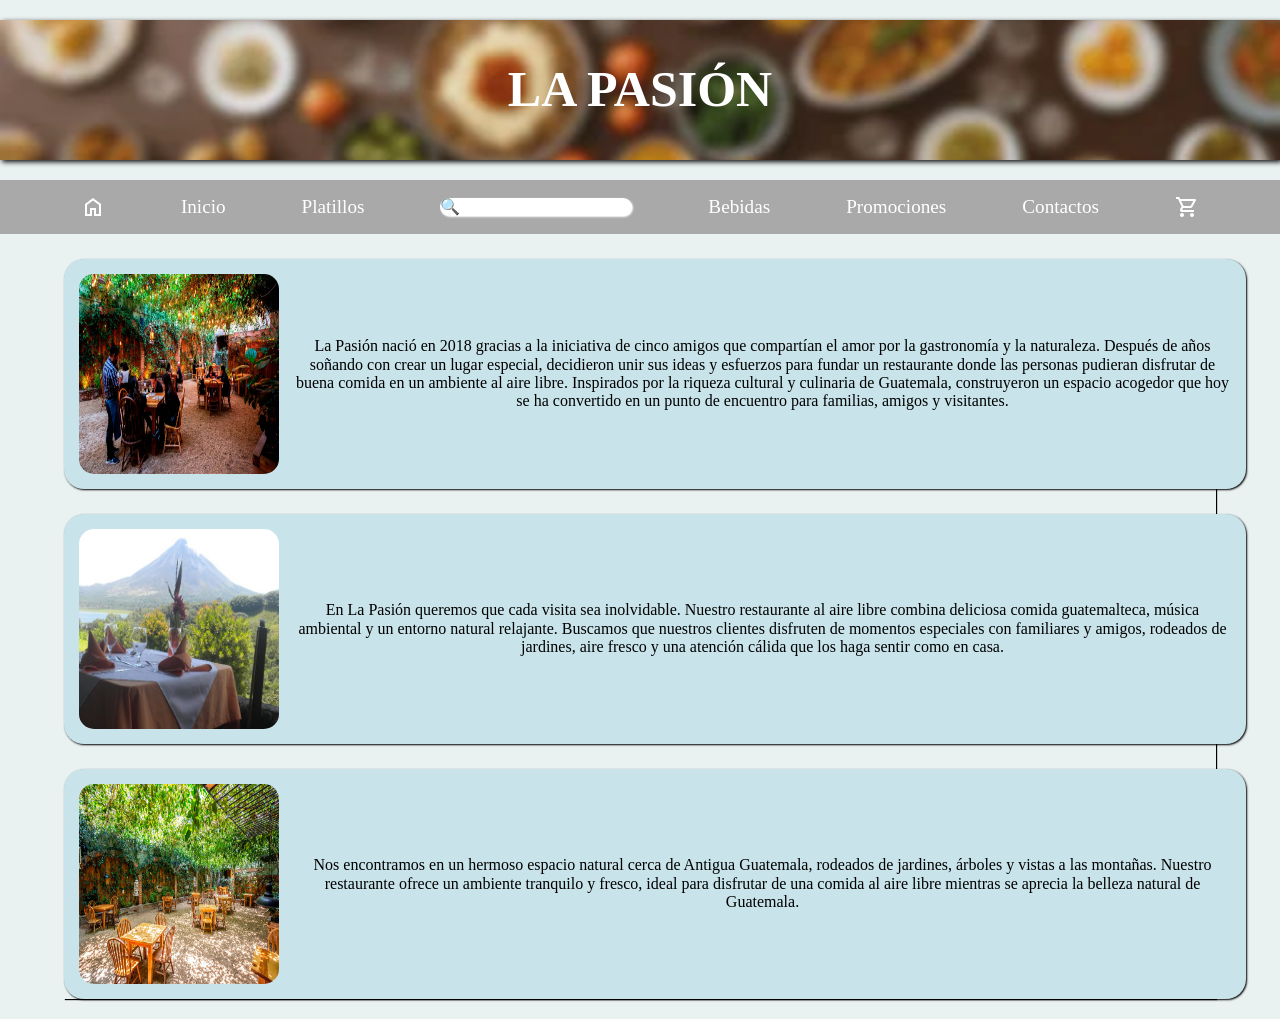
<file: index.html>
<!DOCTYPE html>
<html lang="en">
<head>
    <meta charset="UTF-8">
    <meta name="viewport" content="width=device-width, initial-scale=1.0">
    <link rel="stylesheet" href="https://fonts.googleapis.com/css2?family=Material+Symbols+Outlined" />
    <link rel="stylesheet" href="css/normalize.css">
    <link rel="stylesheet" href="css/estilos.css">
    <title>Document</title>
</head>

<header>
    <div class="nose">
        <h1>LA PASIÓN</h1>
    </div>
<nav class="nav">
      <span class="material-symbols-outlined">
home
</span>
    <a href="index.html">Inicio</a>
    <a href="platillos.html">Platillos</a>
        <input type="search" placeholder="🔍">
    <a href="bebidas.html">Bebidas</a>
    <a href="promociones.html">Promociones</a>
    <a href="contacto.html">Contactos</a>
    <span class="material-symbols-outlined">
shopping_cart
</span>
</nav>
</header>

<body>


<div class="contenedor-inicio">
    <div class="info">
    <img src="img/restaurante1.jpg" alt="">
    <p>La Pasión nació en 2018 gracias a la iniciativa de cinco amigos que compartían el amor por la gastronomía y la naturaleza. Después de años soñando con crear un lugar especial, decidieron unir sus ideas y esfuerzos para fundar un restaurante donde las personas pudieran disfrutar de buena comida en un ambiente al aire libre. Inspirados por la riqueza cultural y culinaria de Guatemala, construyeron un espacio acogedor que hoy se ha convertido en un punto de encuentro para familias, amigos y visitantes.</p>
    </div>
       <div class="info">
    <img src="img/restaurante2.jpg" alt="">
    <p>En La Pasión queremos que cada visita sea inolvidable. Nuestro restaurante al aire libre combina deliciosa comida guatemalteca, música ambiental y un entorno natural relajante. Buscamos que nuestros clientes disfruten de momentos especiales con familiares y amigos, rodeados de jardines, aire fresco y una atención cálida que los haga sentir como en casa.</p>
    </div>
     <div class="info">
    <img src="img/Restaurantes-al-aire-libre-en-Guatemala.jpg" alt="">
    <p>Nos encontramos en un hermoso espacio natural cerca de Antigua Guatemala, rodeados de jardines, árboles y vistas a las montañas. Nuestro restaurante ofrece un ambiente tranquilo y fresco, ideal para disfrutar de una comida al aire libre mientras se aprecia la belleza natural de Guatemala.</p>
    </div>
    
</div>
</body>
</html>
</file>
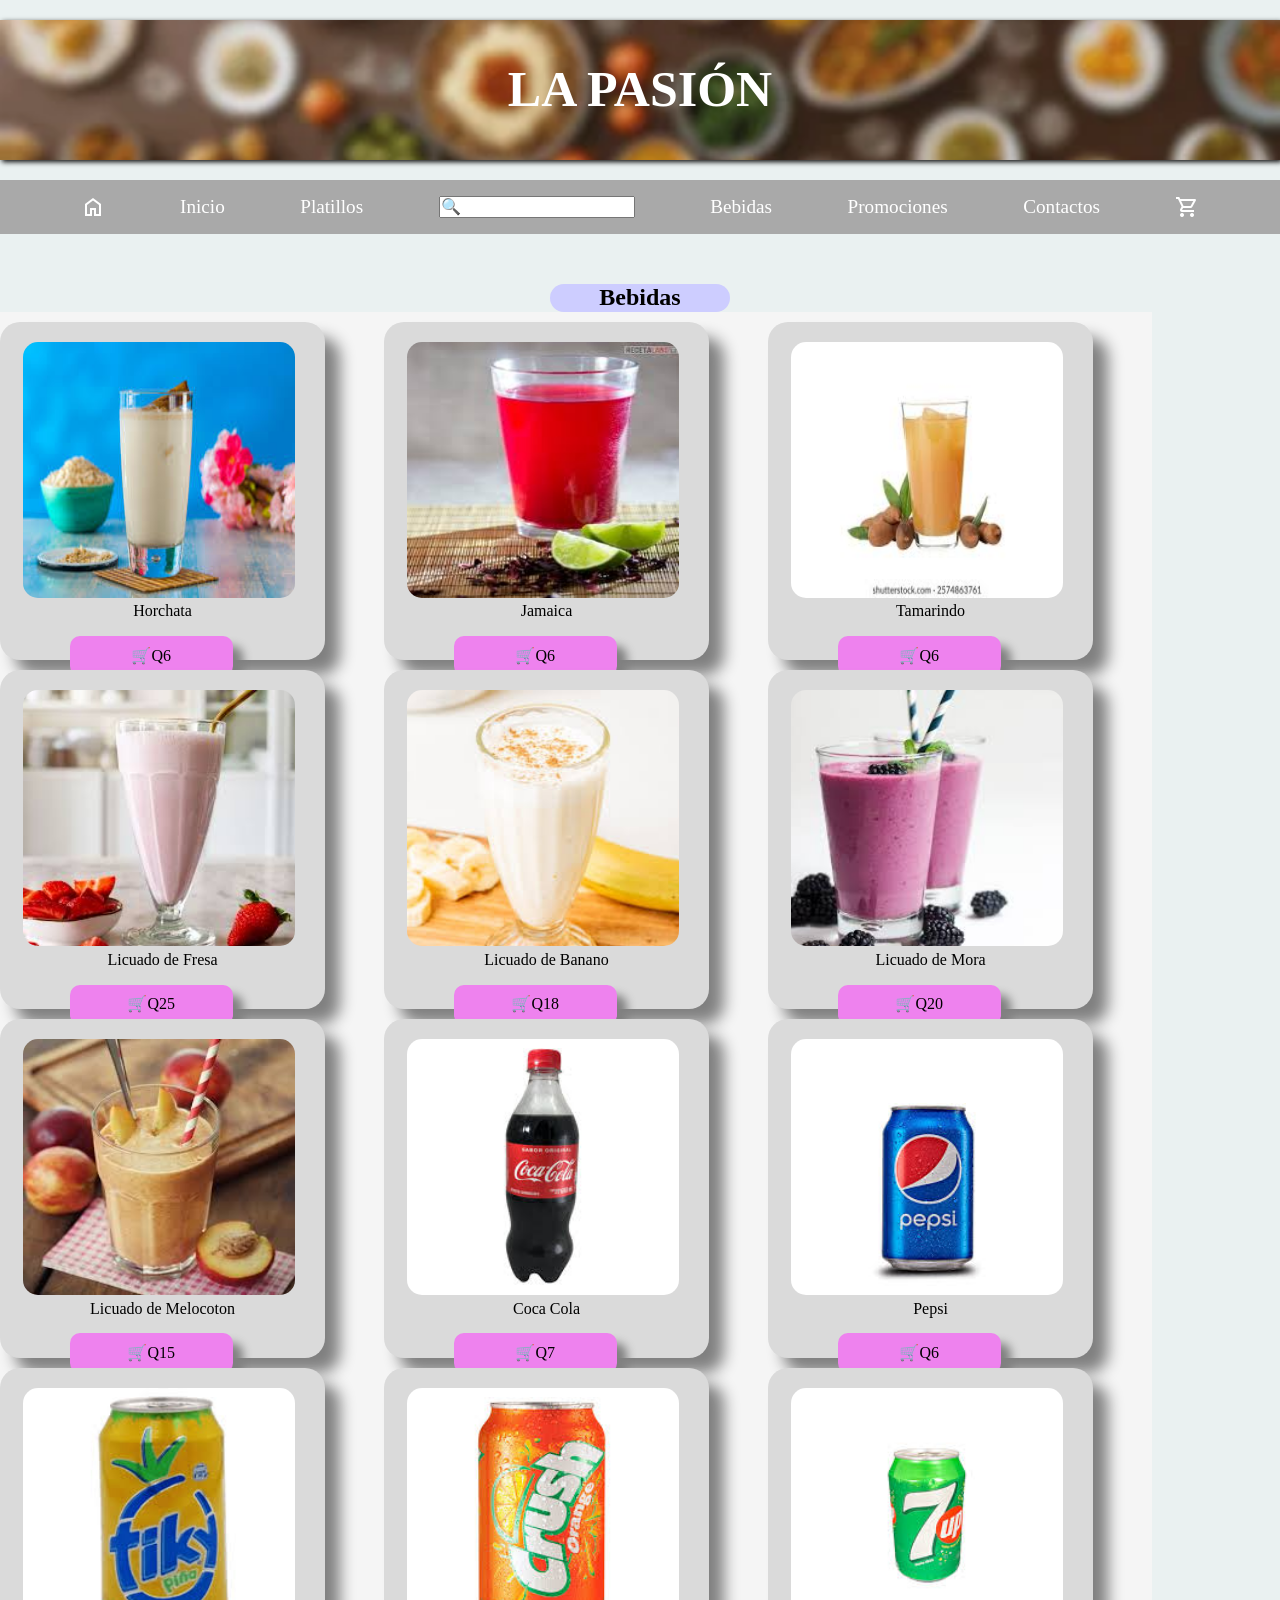
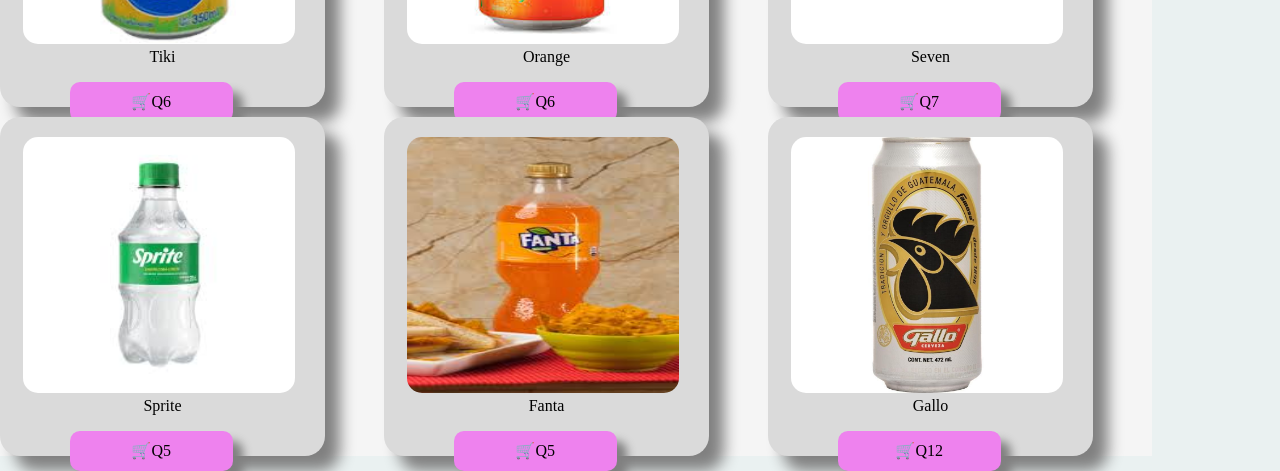
<file: bebidas.html>
<!DOCTYPE html>
<html lang="en">
<head>
    <meta charset="UTF-8">
    <meta name="viewport" content="width=device-width, initial-scale=1.0">
    <link rel="stylesheet" href="https://fonts.googleapis.com/css2?family=Material+Symbols+Outlined" />
    <link rel="stylesheet" href="css/normalize.css">
    <link rel="stylesheet" href="css/bebidas.css">
    <link rel="stylesheet" href="css/medias.css">
    <title>Document</title>
</head>

<header>
    <div class="nose">
        <h1>LA PASIÓN</h1>
    </div>
<nav class="nav">
      <span class="material-symbols-outlined">
home
</span>
    <a href="index.html">Inicio</a>
    <a href="platillos.html">Platillos</a>
        <input type="search" placeholder="🔍">
    <a href="bebidas.html">Bebidas</a>
    <a href="promociones.html">Promociones</a>
    <a href="contacto.html">Contactos</a>
    <span class="material-symbols-outlined">
shopping_cart
</span>
</nav>
</header>

<body>

    <div class="texto">
        <h2>Bebidas</h2>
    </div>

<div class="contenedor">
    <div class="contenedor-tarjetas">
        <img src="img/horchata.jpg" alt="">
        <p>Horchata</p>
        <button>🛒Q6</button>
    </div>
    <div class="contenedor-tarjetas">
        <img src="img/jamaica.jpg" alt="">
        <p>Jamaica</p>
        <button>🛒Q6</button>
    </div>
    <div class="contenedor-tarjetas">
        <img src="img/tamarindo.jpg" alt="">
        <p>Tamarindo</p>
        <button>🛒Q6</button>
    </div>
    <div class="contenedor-tarjetas">
        <img src="img/licuadodefresa.jpg" alt="">
        <p>Licuado de Fresa</p>
        <button>🛒Q25</button>
    </div>
    <div class="contenedor-tarjetas">
        <img src="img/licuadodebanano.jpg" alt="">
        <p>Licuado de Banano</p>
        <button>🛒Q18</button>
    </div>
    <div class="contenedor-tarjetas">
        <img src="img/licuadodemora.jpg" alt="">
        <p>Licuado de Mora</p>
        <button>🛒Q20</button>
    </div>
    <div class="contenedor-tarjetas">
        <img src="img/licuadodemelocoton.jpg" alt="">
        <p>Licuado de Melocoton</p>
        <button>🛒Q15</button>
    </div>
    <div class="contenedor-tarjetas">
        <img src="img/coca.jpg" alt="">
        <p>Coca Cola</p>
        <button>🛒Q7</button>
    </div>
    <div class="contenedor-tarjetas">
        <img src="img/pepsilata.jpg" alt="">
        <p>Pepsi</p>
        <button>🛒Q6</button>
    </div>
    <div class="contenedor-tarjetas">
        <img src="img/tiki.jpg" alt="">
        <p>Tiki</p>
        <button>🛒Q6</button>
    </div>
    <div class="contenedor-tarjetas">
        <img src="img/crushlata.jpg" alt="">
        <p>Orange</p>
        <button>🛒Q6</button>
    </div>
    <div class="contenedor-tarjetas">
        <img src="img/seven.jpg" alt="">
        <p>Seven</p>
        <button>🛒Q7</button>
    </div>
    <div class="contenedor-tarjetas">
        <img src="img/sprite.jpg" alt="">
        <p>Sprite</p>
        <button>🛒Q5</button>
    </div>
    <div class="contenedor-tarjetas">
        <img src="img/fanta.jpg" alt="">
        <p>Fanta</p>
        <button>🛒Q5</button>
    </div>
    <div class="contenedor-tarjetas">
        <img src="img/gallo.jpg" alt="">
        <p>Gallo</p>
        <button>🛒Q12</button>
    </div>

</body>
</html>
</file>
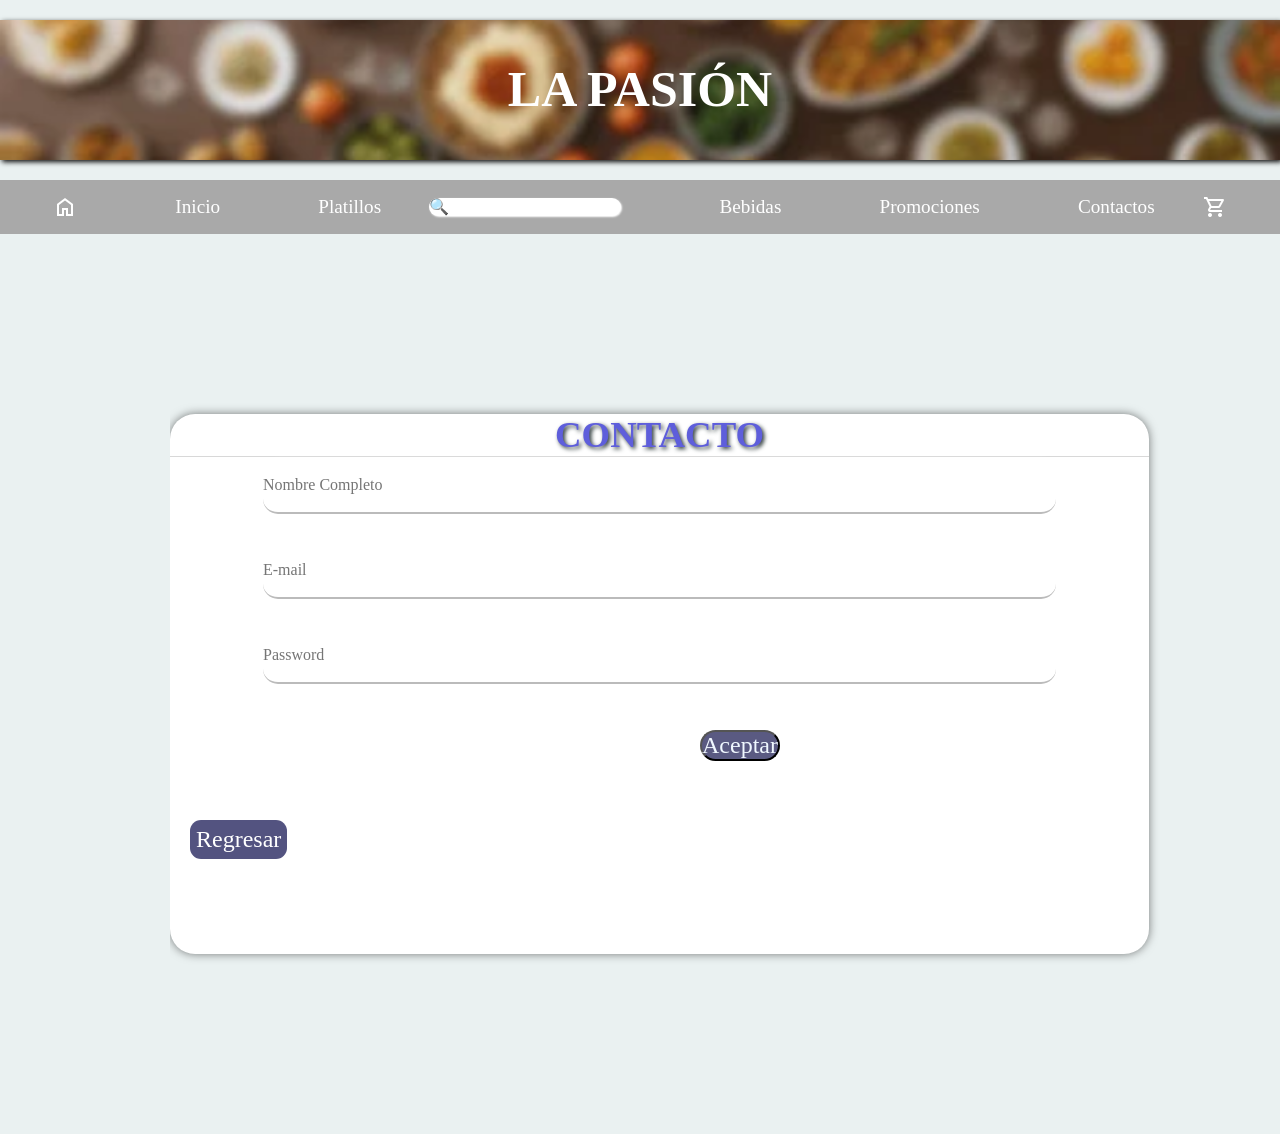
<file: contacto.html>
<!DOCTYPE html>
<html lang="en">
<head>
    <meta charset="UTF-8">
    <meta name="viewport" content="width=device-width, initial-scale=1.0">
    <link rel="stylesheet" href="https://fonts.googleapis.com/css2?family=Material+Symbols+Outlined" />
    <link rel="stylesheet" href="css/normalize.css">
    <link rel="stylesheet" href="css/contactos.css">
    <link rel="stylesheet" href="css/medias.css">
    <title>Document</title>
</head>

<header>
    <div class="nose">
        <h1>LA PASIÓN</h1>
    </div>
<nav class="nav">
      <span class="material-symbols-outlined">
home
</span>
    <a href="index.html">Inicio</a>
    <a href="platillos.html">Platillos</a>
        <input type="search" placeholder="🔍">
    <a href="bebidas.html">Bebidas</a>
    <a href="promociones.html">Promociones</a>
    <a href="contacto.html">Contactos</a>
    <span class="material-symbols-outlined">
shopping_cart
</span>
</nav>
</header>

<body>


     <div class="contenedor-login">
        <div class="login">
            <form action="#">
                <h1 class="anny">CONTACTO</h1>
                <div class="contenedor-campos">
                    <div class="campos1">
                        <input type="text" placeholder="Nombre Completo" required>
                    </div>
                    <div class="campos2">
                        <input type="email" placeholder="E-mail" required>
                    </div>
                    <div class="campos3">
                        <input type="password" placeholder="Password" required>
                    </div>
                </div>
                <a class="link" href="#"><span>Olvido su contraseña?</span></a>
                <br>
                <!-- Boton -->
                <div class="boton">
                    <a href="#">
                    <button>Aceptar</button>
                    </a>
                </div>
                <!-- Enlace para regresar -->
                <a href="index.html" class="back">Regresar</a>
            </form>
        </div>
    </div>

</header>




</body>
</html>
</file>
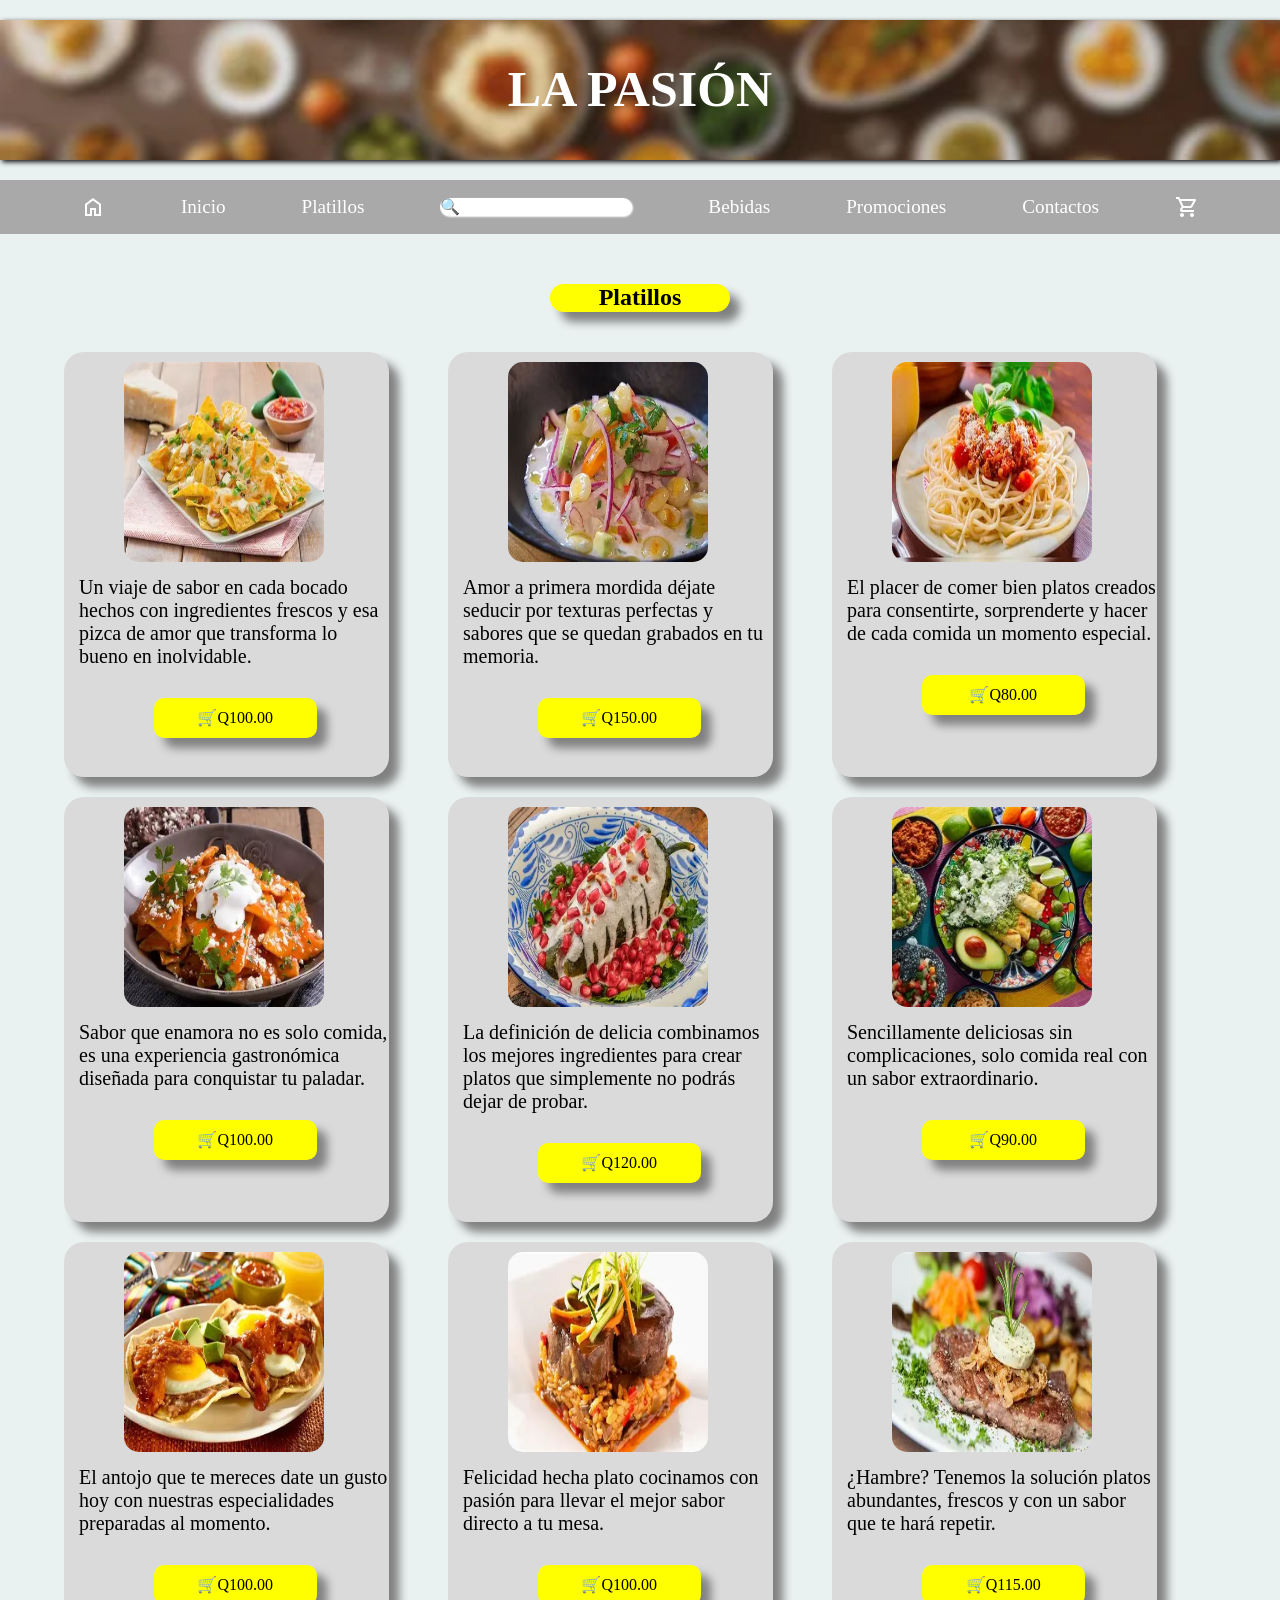
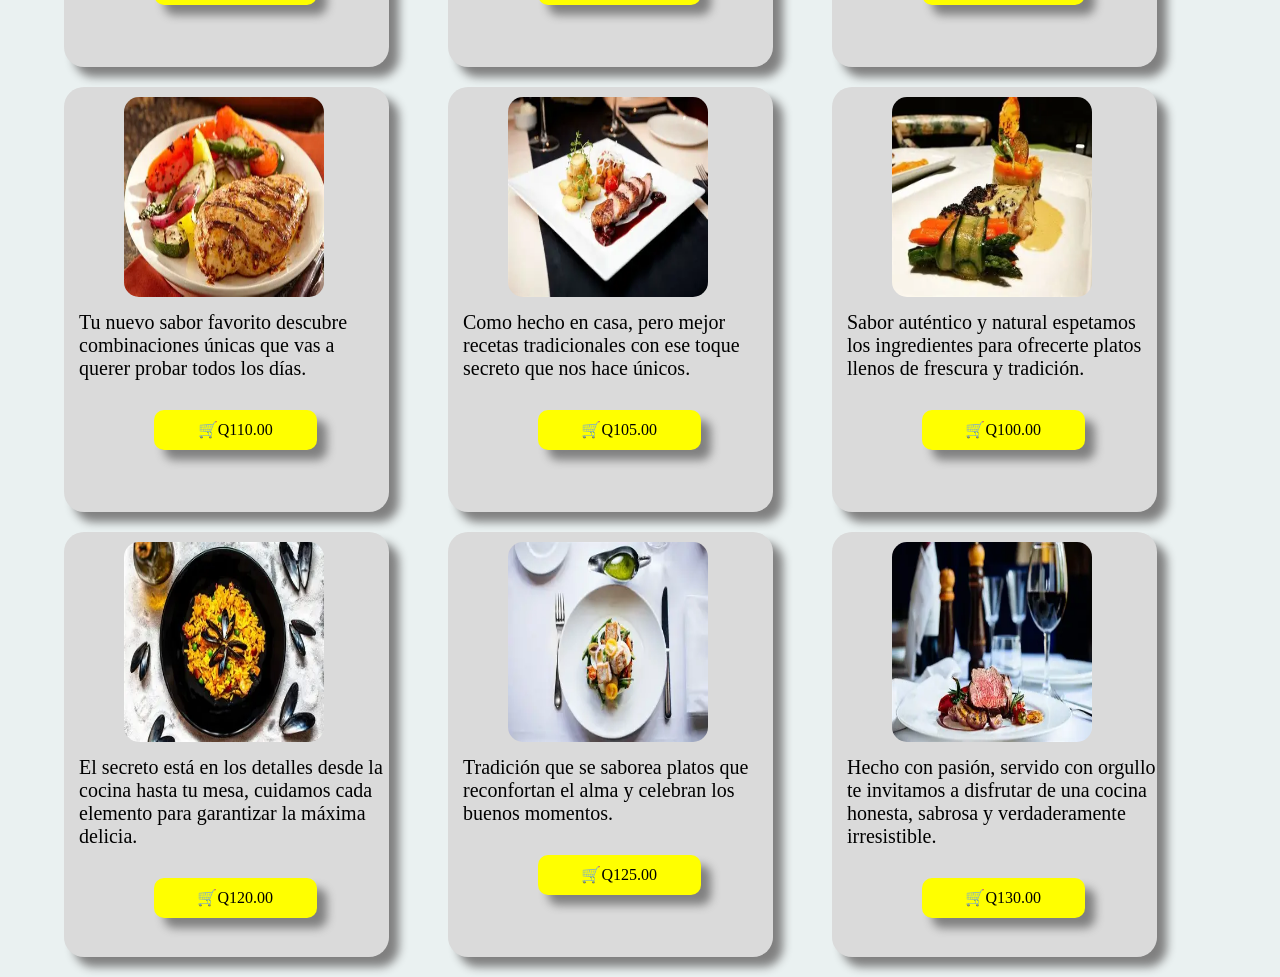
<file: platillos.html>
<!DOCTYPE html>
<html lang="en">
<head>
    <meta charset="UTF-8">
    <meta name="viewport" content="width=device-width, initial-scale=1.0">
    <link rel="stylesheet" href="https://fonts.googleapis.com/css2?family=Material+Symbols+Outlined"/>
    <link rel="stylesheet" href="css/normalize.css">
    <link rel="stylesheet" href="css/platillos.css">
    <link rel="stylesheet" href="css/medias.css">
    <title>Document</title>
</head>

<header>
    <div class="nose">
        <h1>LA PASIÓN</h1>
    </div>
<nav class="nav">
      <span class="material-symbols-outlined">
home
</span>

    <a href="index.html">Inicio</a>
    <a href="platillos.html">Platillos</a>
        <input type="search" placeholder="🔍">
    <a href="bebidas.html">Bebidas</a>
    <a href="promociones.html">Promociones</a>
    <a href="contacto.html">Contactos</a>

    <span class="material-symbols-outlined">
shopping_cart
</span>
</nav>
</header>

<body>
      <div class="texto">
        <h2>Platillos</h2>
    </div>

 <div class="contenedor">
        <div class="contenedor-caja">
            <img src="img/imagen1.webp" alt="">
            <p>Un viaje de sabor en cada bocado hechos con ingredientes frescos y esa pizca de amor que transforma lo bueno en inolvidable.</p>
            <button>🛒Q100.00</button>

        </div>
        <div class="contenedor-caja">
            <img src="img/imagen2.webp" alt="">
            <p>Amor a primera mordida déjate seducir por texturas perfectas y sabores que se quedan grabados en tu memoria.</p>
            <button>🛒Q150.00</button>
        </div>
        <div class="contenedor-caja">
            <img src="img/imagen3.webp" alt="">
            <p>El placer de comer bien platos creados para consentirte, sorprenderte y hacer de cada comida un momento especial.</p>
            <button>🛒Q80.00</button>
        </div>
        <div class="contenedor-caja">
            <img src="img/imagen4.webp" alt="">
            <p>Sabor que enamora no es solo comida, es una experiencia gastronómica diseñada para conquistar tu paladar.</p>
            <button>🛒Q100.00</button>
        </div>
        <div class="contenedor-caja">
            <img src="img/imagen5.webp" alt="">
            <p>La definición de delicia combinamos los mejores ingredientes para crear platos que simplemente no podrás dejar de probar.</p>
            <button>🛒Q120.00</button>
        </div>
        <div class="contenedor-caja">
            <img src="img/imagen6.webp" alt="">
            <p>Sencillamente deliciosas sin complicaciones, solo comida real con un sabor extraordinario.</p>
            <button>🛒Q90.00</button>
        </div>
        <div class="contenedor-caja">
            <img src="img/imagen7.webp" alt="">
            <p>El antojo que te mereces date un gusto hoy con nuestras especialidades preparadas al momento.</p>
            <button>🛒Q100.00</button>
        </div>
        <div class="contenedor-caja">
            <img src="img/imagen8.webp" alt="">
            <p>Felicidad hecha plato cocinamos con pasión para llevar el mejor sabor directo a tu mesa.</p>
            <button>🛒Q100.00</button>
        </div>
        <div class="contenedor-caja">
            <img src="img/imagen9.webp" alt="">
            <p>¿Hambre? Tenemos la solución platos abundantes, frescos y con un sabor que te hará repetir.</p>
            <button>🛒Q115.00</button>
        </div>
        <div class="contenedor-caja">
            <img src="img/imagen10.webp" alt="">
            <p>Tu nuevo sabor favorito descubre combinaciones únicas que vas a querer probar todos los días.</p>
            <button>🛒Q110.00</button>
        </div>
        <div class="contenedor-caja">
            <img src="img/imagen11.webp" alt="">
            <p>Como hecho en casa, pero mejor recetas tradicionales con ese toque secreto que nos hace únicos.</p>
            <button>🛒Q105.00</button>
        </div>
        <div class="contenedor-caja">
            <img src="img/imagen12.webp" alt="">
            <p>Sabor auténtico y natural espetamos los ingredientes para ofrecerte platos llenos de frescura y tradición.</p>
            <button>🛒Q100.00</button>
        </div>
        <div class="contenedor-caja">
            <img src="img/imagen13.webp" alt="">
            <p>El secreto está en los detalles desde la cocina hasta tu mesa, cuidamos cada elemento para garantizar la máxima delicia.</p>
            <button>🛒Q120.00</button>
        </div>
        <div class="contenedor-caja">
            <img src="img/imagen14.webp" alt="">
            <p>Tradición que se saborea platos que reconfortan el alma y celebran los buenos momentos.</p>
            <button>🛒Q125.00</button>
        </div>
        <div class="contenedor-caja">
            <img src="img/imagen15.webp" alt="">
            <p>Hecho con pasión, servido con orgullo te invitamos a disfrutar de una cocina honesta, sabrosa y verdaderamente irresistible.</p>
            <button>🛒Q130.00</button>
        </div>
    </div>

</body>
</html>
</file>
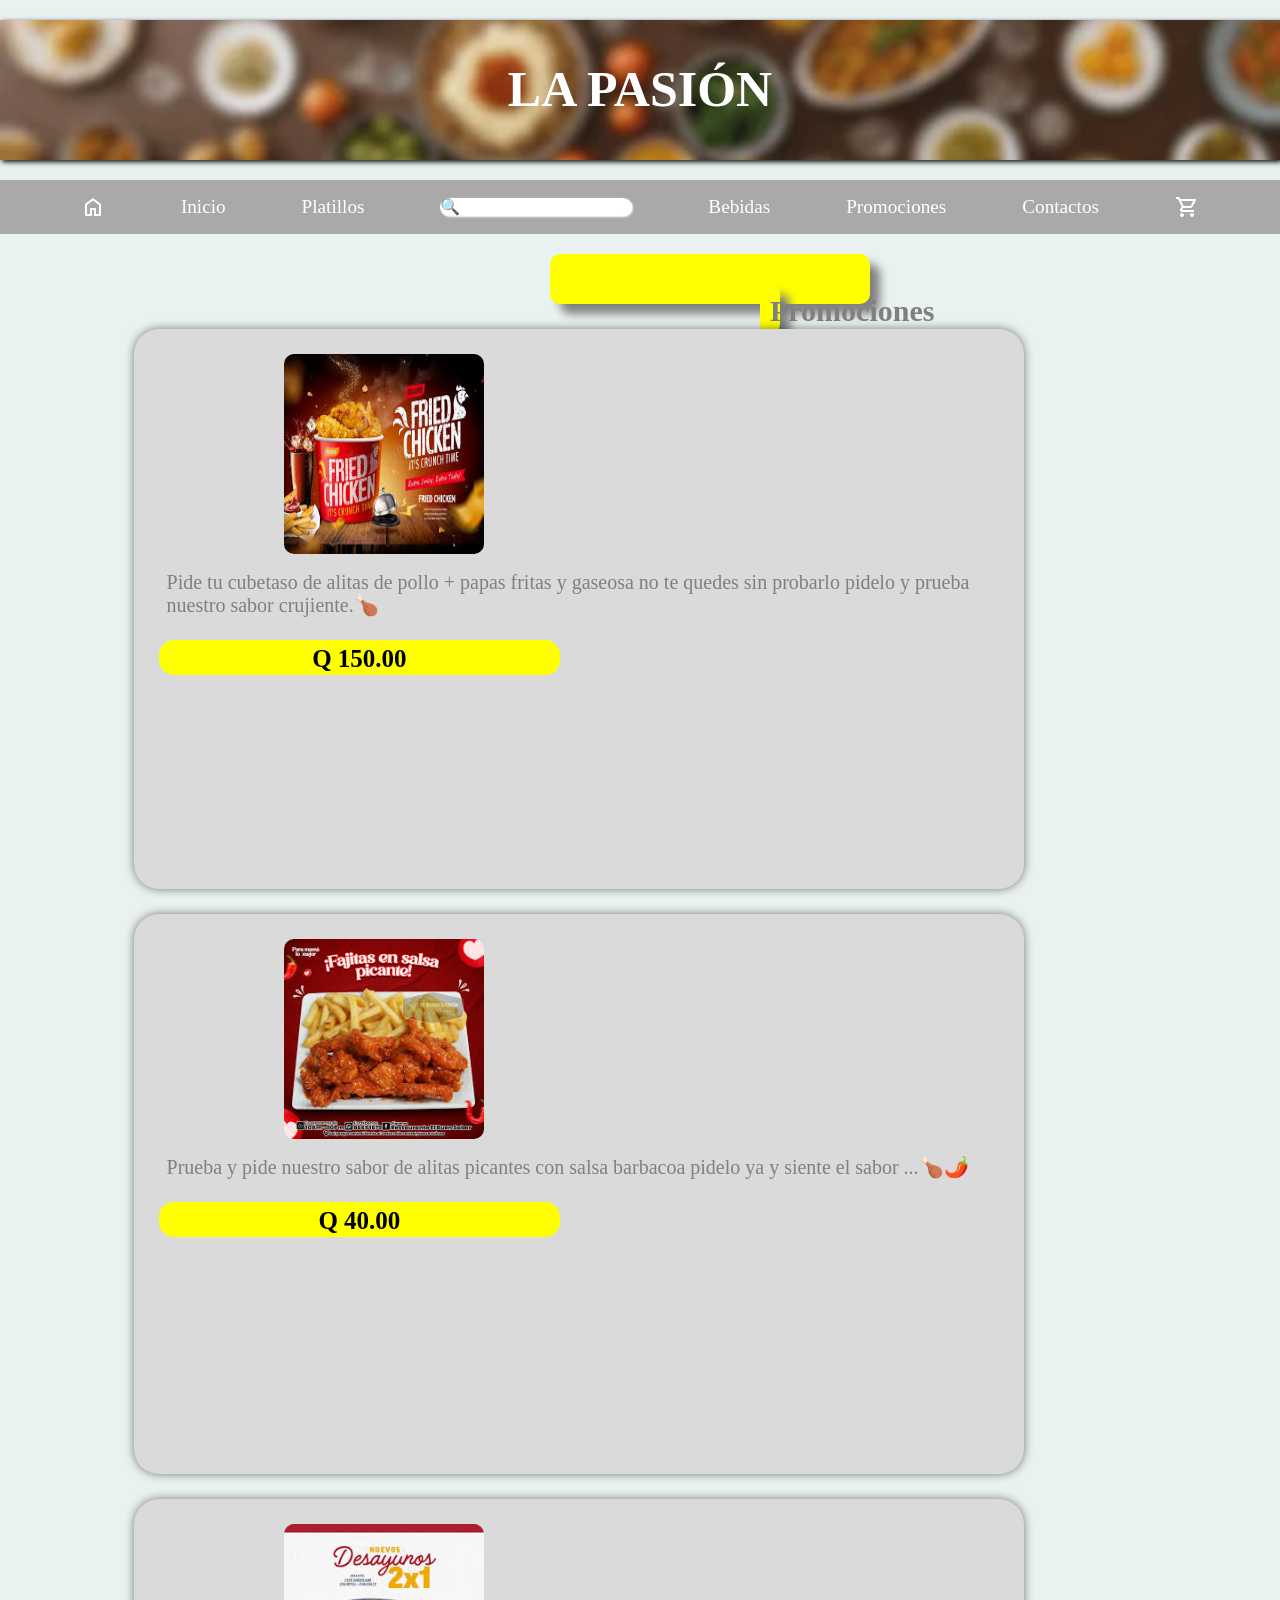
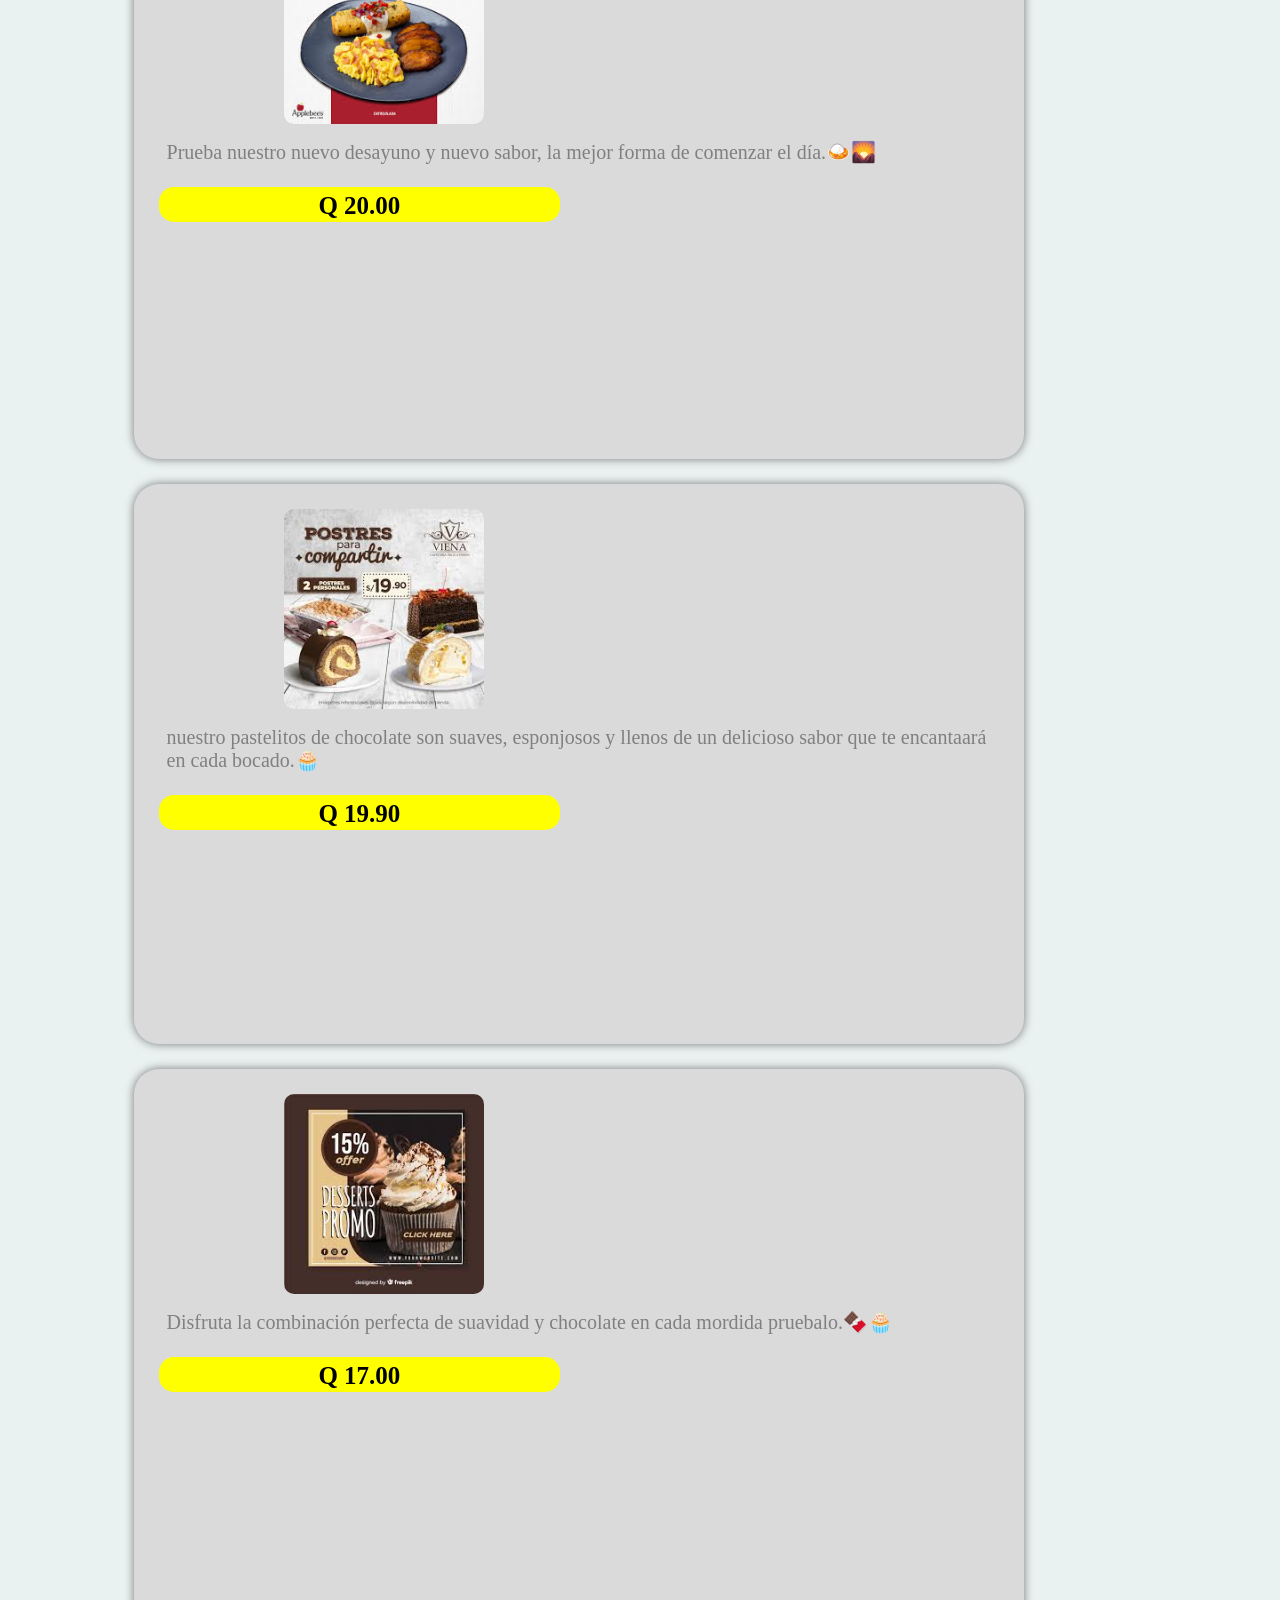
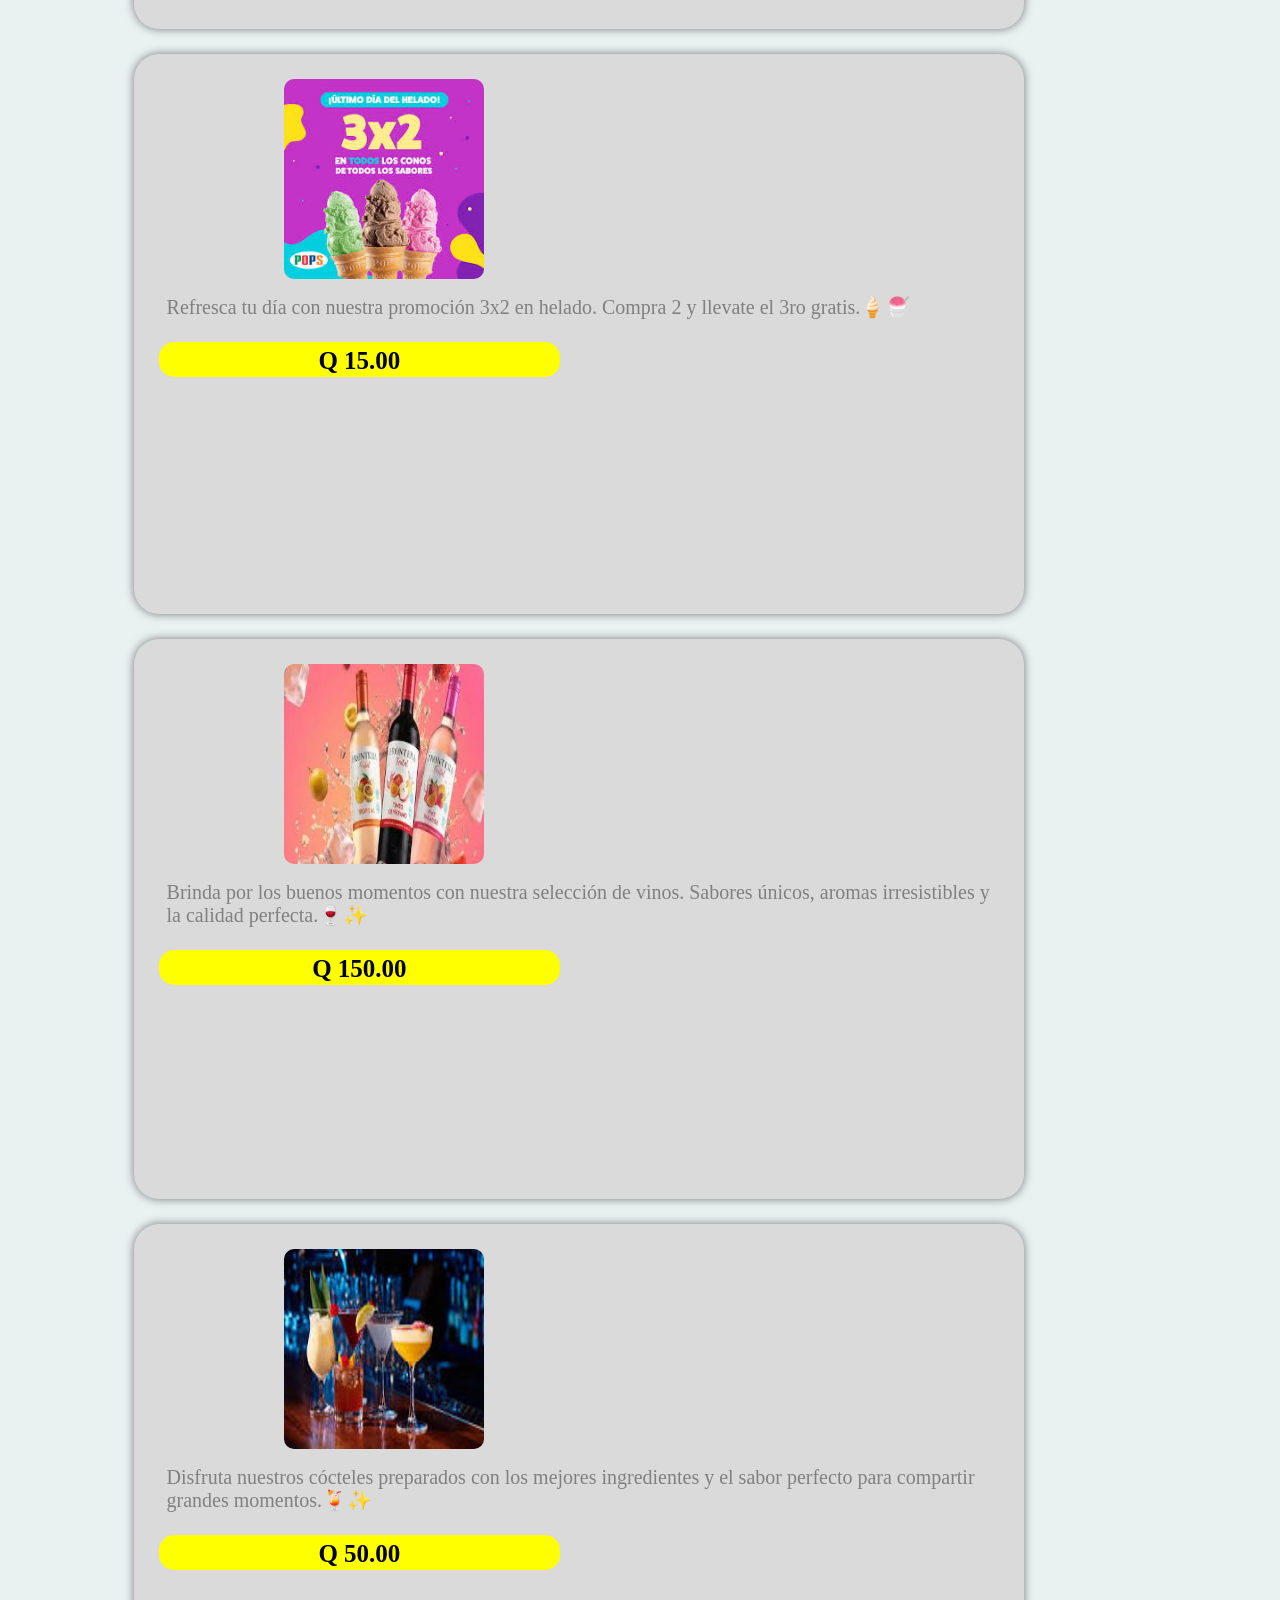
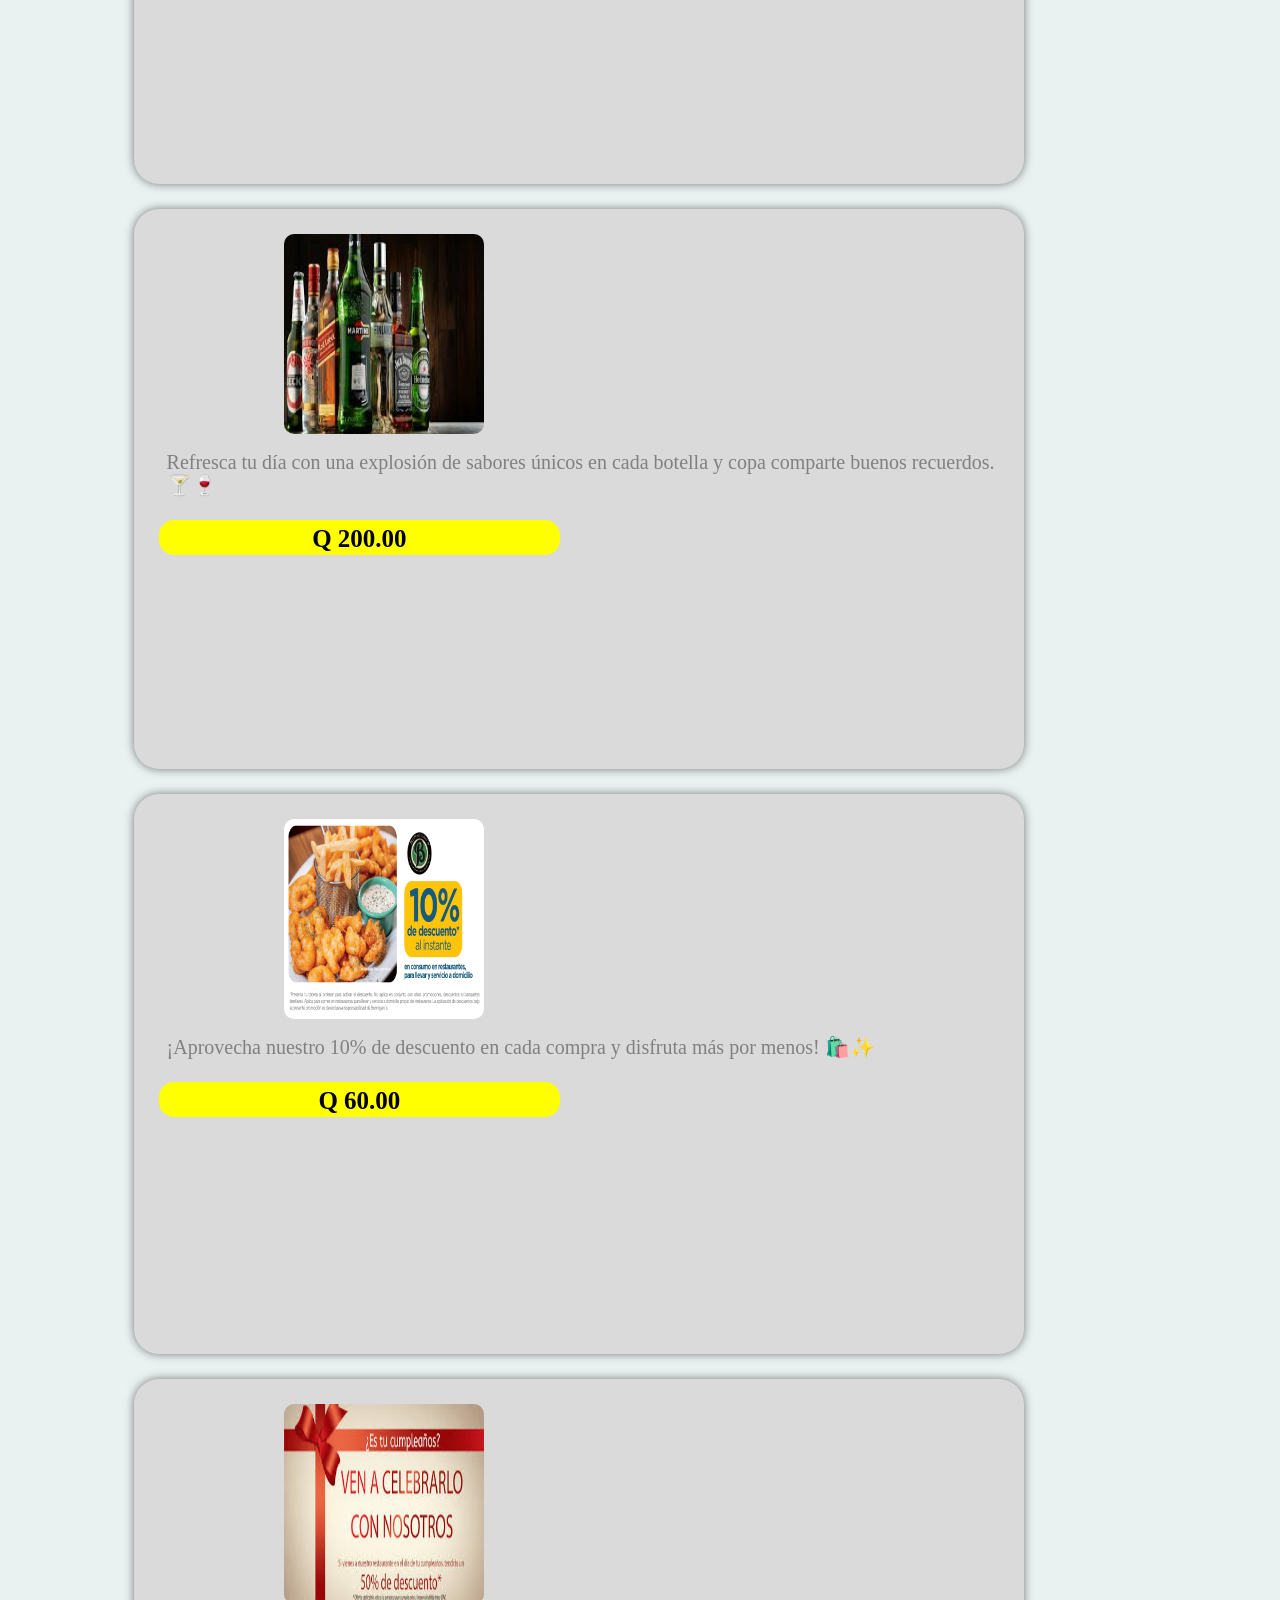
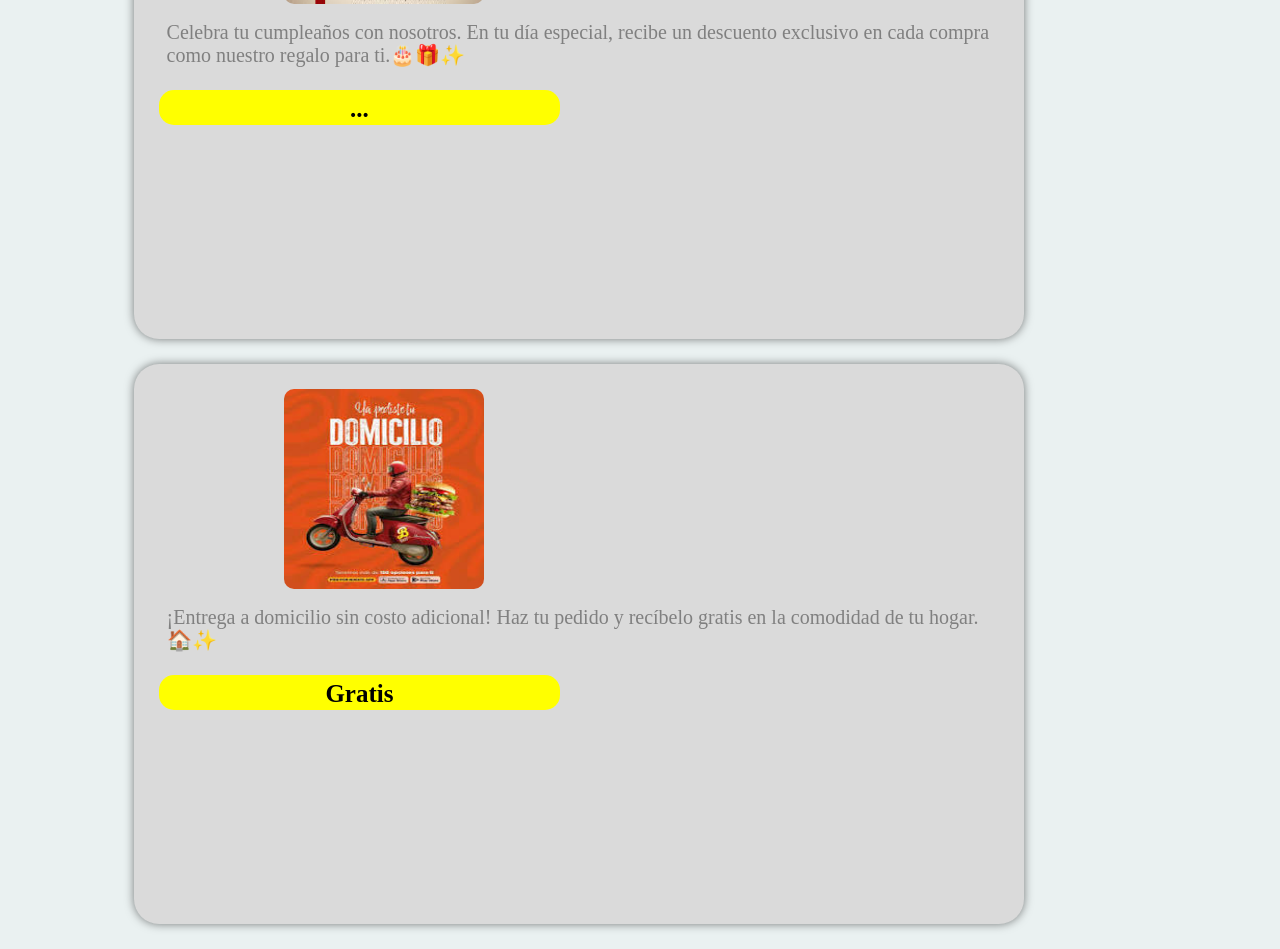
<file: promociones.html>
<!DOCTYPE html>
<html lang="en">
<head>
    <meta charset="UTF-8">
    <meta name="viewport" content="width=device-width, initial-scale=1.0">
    <link rel="stylesheet" href="https://fonts.googleapis.com/css2?family=Material+Symbols+Outlined" />
    <link rel="stylesheet" href="css/normalize.css">
    <link rel="stylesheet" href="css/promociones.css">
    <link rel="stylesheet" href="css/medias.css">
    <title>Document</title>
</head>

<header>
    <div class="nose">
        <h1>LA PASIÓN</h1>
    </div>
<nav class="nav">
      <span class="material-symbols-outlined">
home
</span>
    <a href="index.html">Inicio</a>
    <a href="platillos.html">Platillos</a>
        <input type="search" placeholder="🔍">
    <a href="bebidas.html">Bebidas</a>
    <a href="promociones.html">Promociones</a>
    <a href="contacto.html">Contactos</a>
    <span class="material-symbols-outlined">
shopping_cart
</span>
</nav>
</header>

<body>
<div class="tex">
    <h3>Promociones</h3>
</div>

<div class="contenedor2">
    <div class="contenedor-caja1">
        <img src="img/pollo..jpg" alt="">
        <p>Pide tu cubetaso de  alitas de pollo + papas fritas y gaseosa  no te quedes sin probarlo   pidelo y prueba nuestro sabor crujiente.🍗</p>
        <h4>Q 150.00</h4>
    </div>

    <div class="contenedor-caja1">
        <img src="img/pollo picante.jpg" alt="">
        <p>Prueba y pide nuestro sabor de alitas picantes con salsa barbacoa pidelo ya y siente el sabor ...🍗🌶️</p>
        <h4>Q 40.00</h4>
    </div>
     
    <div class="contenedor-caja1">
        <img src="img/desayuno.jpg" alt="">
        <p> Prueba nuestro nuevo desayuno y nuevo sabor, la mejor forma de comenzar el día.🍛🌄</p>
        <h4>Q 20.00</h4>
    </div>

    <div class="contenedor-caja1">
        <img src="img/postre de chocolate.jpg" alt="">
        <p>nuestro pastelitos de chocolate son suaves, esponjosos y llenos de un delicioso sabor que te encantaará en cada bocado.🧁</p>
        <h4>Q 19.90</h4>
    </div>
    
    <div class="contenedor-caja1">
        <img src="img/postre.jpg" alt="">
        <p>Disfruta la combinación perfecta de suavidad y chocolate en cada mordida pruebalo.🍫🧁</p>
        <h4>Q 17.00</h4>
    </div>

    <div class="contenedor-caja1">
        <img src="img/helado.jpg" alt="">
        <p>Refresca tu día con nuestra promoción 3x2 en helado. Compra 2 y llevate el 3ro gratis.🍦🍧 </p>
        <h4>Q 15.00</h4>
    </div>

    <div class="contenedor-caja1">
        <img src="img/promo de vino.jpg" alt="">
        <p>Brinda por los buenos momentos con nuestra selección de vinos. Sabores únicos, aromas irresistibles y la calidad perfecta.🍷✨</p>
        <h4>Q 150.00</h4>
    </div>
    
    <div class="contenedor-caja1">
        <img src="img/bebida de combo.jpg" alt="">
        <p>Disfruta nuestros cócteles preparados con los mejores ingredientes y el sabor perfecto para compartir grandes momentos.🍹✨</p>
        <h4>Q 50.00</h4>
    </div>

    <div class="contenedor-caja1">
        <img src="img/bebida alcoholica.jpg" alt="">
       <p> Refresca tu día con una explosión de sabores únicos en cada botella y copa comparte buenos recuerdos.🍸🍷</p>
       <h4>Q 200.00</h4>
    </div>

    <div class="contenedor-caja1">
        <img src="img/descuento.png" alt="">
        <p>¡Aprovecha nuestro 10% de descuento en cada compra y disfruta más por menos! 🛍️✨</p>
        <h4>Q 60.00</h4>
    </div>

    <div class="contenedor-caja1">
        <img src="img/dias especiales.jpg" alt="">
        <p>Celebra tu cumpleaños con nosotros. En tu día especial, recibe un descuento exclusivo en cada compra como nuestro regalo para ti.🎂🎁✨</p>
        <h4>...</h4>
    </div>

    <div class="contenedor-caja1">
        <img src="img/domicilio.jpg" alt="">
        <p>¡Entrega a domicilio sin costo adicional! Haz tu pedido y recíbelo gratis en la comodidad de tu hogar.🏠✨</p>
        <h4>Gratis</h4>
    </div>
</div>


</body>
</html>
</file>
<file: css/estilos.css>
*{
    margin: 0;
    padding: 0;
}


body{
    background-color: rgb(234, 241, 241);
}
.nose {
    background-image: url(../img/blurry-image-dining-table-full-260nw-2669433731.webp);
    margin-top: 20px;
    box-shadow: 2px 2px 5px rgb(11, 11, 11);
    width: 100%;            
    height: 140px;         
    background-repeat: no-repeat;
    background-size: cover;
    background-position: center; 
    display: flex;
    justify-content: center;
    align-items: center; 
}

h1 {
    margin: 0;              
    font-size: 80px;        
    color: white;            
    text-align: center;
}

.nav{
    margin-top: 20px;
    display: flex;
    justify-content: space-evenly;
    background-color: darkgray;
    align-items: center;
}

.nav a{
    font-size: 2rem;
    text-decoration: none;
    color: white;
    transition:  background-color 1s ease
}

.nav a:hover{
    background-color: rgba(152, 167, 180, 0.916);
    padding: 1px 2px 1px 2px;
    border-radius: 15px;
}

input{
    border-radius: 15px;
    border: none;
    box-shadow: 1px 1px 2px white;
}

span{
    color: white;
}

.contenedor-inicio{
    width: 90%;
    margin: 20px auto;
    box-shadow: 1px 1px 1px black;
  

}
.contenedor-inicio .info img{
    width: 200px;
    height: 200px;
    border-radius: 15px;
}

.info{
    width: 85%;
    display: flex;
    align-items: center;
    gap: 20px;
    margin: 20px auto;
    background-color: rgb(199, 222, 226);
    margin-top: 25px;
    border-radius: 20px;
    box-shadow: 1px 1px 2px black;
    padding: 15px;
}

.info p{
    margin-left: 50px;
    font-size: 20px;
}

/* celular */

@media(max-width:490px){
    h1{
        text-align: center;
        font-size: 50px;
    }
    .nav{
        display: flex;
        flex-direction: column;
        justify-content: center;
        align-items: center;
        gap: 10px;
        padding: 15px;
    }

    .nav a{
        font-size: 1.2rem;
    }

    .search{
        width: 100%;
        display: flex;
        justify-content: center;
    }

    .search input{
        width: 80%;
    }

    .info{
    width: 100%;
    display: flex;
    flex-direction: column;
    align-items: center;
    text-align: center;
    gap: 15px;
    margin: 20px auto;
    background-color: rgb(163, 189, 194);
    margin-top: 25px;
    border-radius: 20px;
    box-shadow: 1px 1px 2px black;
    padding: 15px;
}

.info img{
    width: 150px;
    height: 150px;
    margin: 0
}

.info p{
    margin: 0;
    font-size: 16px;
}
}
/* compu */

@media(min-width:1024px){
    h1{
        text-align: center;
        font-size: 50px;
    }
    .nav{
        display: flex;
        justify-content: space-evenly;
        align-items: center;
        gap: 10px;
        padding: 15px;
    }

    .nav a{
        font-size: 1.2rem;
    }

    .search{
        width: 100%;
        display: flex;
        justify-content: center;
    }

    .search input{
        width: 80%;
    }

    .info{
    width: 100%;
    display: flex;
    align-items: center;
    text-align: center;
    gap: 15px;
    margin: 20px auto;
    background-color: rgb(200, 227, 233);
    margin-top: 25px;
    border-radius: 20px;
    box-shadow: 1px 1px 2px black;
    padding: 15px;
}

.info img{
    width: 150px;
    height: 150px;
    margin: 0
}

.info p{
    margin: 0;
    font-size: 16px;
}
}

/* ipad */
   @media(max-width:1024px){
    h1{
        text-align: center;
        font-size: 50px;
    }
    .nav{
        display: flex;
        flex-direction: column;
        justify-content: center;
        align-items: center;
        gap: 10px;
        padding: 15px;
    }

    .nav a{
        font-size: 1.2rem;
    }

    .search{
        width: 100%;
        display: flex;
        justify-content: center;
    }

    .search input{
        width: 80%;
    }

    .info{
    width: 100%;
    display: flex;
    flex-direction: column;
    align-items: center;
    text-align: center;
    gap: 15px;
    margin: 20px auto;
    background-color: rgb(163, 189, 194);
    margin-top: 25px;
    border-radius: 20px;
    box-shadow: 1px 1px 2px black;
    padding: 15px;
}

.info img{
    width: 150px;
    height: 150px;
    margin: 0
}

.info p{
    margin: 0;
    font-size: 16px;
}
}
</file>
<file: css/bebidas.css>
*{
    margin: 0;
    padding: 0;
}


body{
    background-color: rgb(234, 241, 241);
}
.nose {
    background-image: url(../img/blurry-image-dining-table-full-260nw-2669433731.webp);
    margin-top: 20px;
    box-shadow: 2px 2px 5px rgb(11, 11, 11);
    width: 100%;            
    height: 140px;         
    background-repeat: no-repeat;
    background-size: cover;
    background-position: center; 
    display: flex;
    justify-content: center;
    align-items: center; 
}

h1 {
    margin: 0;              
    font-size: 80px;        
    color: white;            
    text-align: center;
}
.nav{
    margin-top: 20px;
    display: flex;
    justify-content: space-evenly;
    background-color: darkgray;
    align-items: center;
}

.nav a{
    font-size: 2rem;
    text-decoration: none;
    color: white;
    transition:  background-color 1s ease
}

.nav a:hover{
    background-color: rgba(152, 167, 180, 0.916);
    padding: 1px 2px 1px 2px;
    border-radius: 15px;
}

.texto{
    background-color: rgb(205, 205, 255);
    margin-top: 50px;
    margin-left: 550px;
    margin-right: 550px;
    border-radius: 15px;
}

.texto h2{
    text-align: center;
    color: black;
input{
    border-radius: 15px;
    border: none;
    box-shadow: 1px 1px 2px white;
}

@media(min-width:390px){
     .texto{
        margin-left: 50px;
        margin-right: 50px;
        background-color: rgb(205, 205, 255);
    }
    .contenedor{
    display: grid;
    grid-template-columns: repeat(1, 1fr);
    justify-content: center;
    width: 90%;
    background-color: whitesmoke;
    row-gap: 40px;
    }
}

.contenedor{
    justify-content: center;
    width: 90%;
    background-color: whitesmoke;
    margin: 0 auto;
}

@media(min-width:768px){
      .texto{
        margin-left: 50px;
        margin-right: 50px;
        background-color: rgb(205, 205, 255);
    }

    .contenedor{
     display: grid;
     grid-template-columns: repeat(2, 1fr);
     justify-content: center;
     width: 90%;
     background-color: whitesmoke;
     }
    }
} 

    .contenedor-tarjetas:hover{
    transition: transform 1s ease;
    }

.contenedor .contenedor-tarjetas{
    width: 325px;
    background-color: rgb(218, 218, 218);
    box-shadow: 15px 15px 15px  gray;
    margin-top: 10px;
    border-radius: 20px;
}

@media(min-width:1200px){
    .contenedor{
    display: grid;
    grid-template-columns: repeat(3, 1fr);
    justify-content: center;
    width: 90%;
    background-color: whitesmoke;
    }

    .contenedor-tarjetas:hover{
    transition: transform 1s ease;
    transform: scale(1.05);
    }
}

 .contenedor-tarjetas{
    transition: transform 1s ease;
    
    }

img{
    width: 17rem;
    height: 16rem;
    border-radius: 15px;
    margin: 0 auto;
    margin-top: 20px;
    margin-left: 23px;
}

p{
    margin-top: 20px;
    width: 100%;
    height: 10%;
    text-align: center;
    margin: 0 auto;
}


.search input{
    border-radius: 15px;
    border: none;
    box-shadow: 1px 1px 2px white;
}

span{
    color: white;
}

.contenedor-tarjetas button{
    width: 50%;
    height: 40px;
    background-color: violet;
    border-radius: 10px;
    border: none;
    margin-left: 70px;
    box-shadow: 10px 10px 10px grey;
}

.contenedor-tarjetas button:hover{
    background-color: rgb(241, 77, 241);
    box-shadow: 10px 10px 10px black;
}
</file>
<file: css/medias.css>
/* celular */

@media(max-width:490px){
    h1{
        text-align: center;
        font-size: 50px;
    }
    .nav{
        display: flex;
        flex-direction: column;
        justify-content: center;
        align-items: center;
        gap: 10px;
        padding: 15px;
    }

    .nav a{
        font-size: 1.2rem;
    }

    .search{
        width: 100%;
        display: flex;
        justify-content: center;
    }

    .search input{
        width: 80%;
    }

    .info{
    width: 100%;
    display: flex;
    flex-direction: column;
    align-items: center;
    text-align: center;
    gap: 15px;
    margin: 20px auto;
    background-color: rgb(163, 189, 194);
    margin-top: 25px;
    border-radius: 20px;
    box-shadow: 1px 1px 2px black;
    padding: 15px;
}

.info img{
    width: 150px;
    height: 150px;
    margin: 0
}

.info p{
    margin: 0;
    font-size: 16px;
}
}
/* compu */

@media(min-width:1024px){
    h1{
        text-align: center;
        font-size: 50px;
    }
    .nav{
        display: flex;
        justify-content: space-evenly;
        align-items: center;
        gap: 10px;
        padding: 15px;
    }

    .nav a{
        font-size: 1.2rem;
    }

    .search{
        width: 100%;
        display: flex;
        justify-content: center;
    }

    .search input{
        width: 80%;
    }

    .info{
    width: 100%;
    display: flex;
    align-items: center;
    text-align: center;
    gap: 15px;
    margin: 20px auto;
    background-color: rgb(163, 189, 194);
    margin-top: 25px;
    border-radius: 20px;
    box-shadow: 1px 1px 2px black;
    padding: 15px;
}

.info img{
    width: 150px;
    height: 150px;
    margin: 0
}

.info p{
    margin: 0;
    font-size: 16px;
}
}

/* ipad */
   @media(max-width:1024px){
    h1{
        text-align: center;
        font-size: 50px;
    }
    .nav{
        display: flex;
        flex-direction: column;
        justify-content: center;
        align-items: center;
        gap: 10px;
        padding: 15px;
    }

    .nav a{
        font-size: 1.2rem;
    }

    .search{
        width: 100%;
        display: flex;
        justify-content: center;
    }

    .search input{
        width: 80%;
    }

    .info{
    width: 100%;
    display: flex;
    flex-direction: column;
    align-items: center;
    text-align: center;
    gap: 15px;
    margin: 20px auto;
    background-color: rgb(163, 189, 194);
    margin-top: 25px;
    border-radius: 20px;
    box-shadow: 1px 1px 2px black;
    padding: 15px;
}

.info img{
    width: 150px;
    height: 150px;
    margin: 0
}

.info p{
    margin: 0;
    font-size: 16px;
}
}
</file>
<file: css/contactos.css>
*{
    margin: 0;
    padding: 0;
}


body{
    background-color: rgb(234, 241, 241);
}
.nose {
    background-image: url(../img/blurry-image-dining-table-full-260nw-2669433731.webp);
    margin-top: 20px;
    box-shadow: 2px 2px 5px rgb(11, 11, 11);
    width: 100%;            
    height: 140px;         
    background-repeat: no-repeat;
    background-size: cover;
    background-position: center; 
    display: flex;
    justify-content: center;
    align-items: center; 
}

h1 {
    margin: 0;              
    font-size: 80px;        
    color: white;            
    text-align: center;
}

.nav{
    margin-top: 20px;
    display: flex;
    justify-content: space-evenly;
    background-color: darkgray;
    align-items: center;
}

.nav a{
    font-size: 2rem;
    text-decoration: none;
    color: white;
    transition:  background-color 1s ease
}

.nav a:hover{
    background-color: rgba(152, 167, 180, 0.916);
    padding: 1px 2px 1px 2px;
    border-radius: 15px;
}

input{
    border-radius: 15px;
    border: none;
    box-shadow: 1px 1px 2px white;
}

.contenedor-login{
    display: flex;
    justify-content: center;
    align-items: center;
    width: 90%;
    height: 100vh;
    margin: 0 auto;
     overflow: hidden;
}
.login{
    width: 35%;
    height: 65vh;
    background-color: white;
    border-radius: 25px;
    box-shadow: 0 0 10px rgba(0, 0, 0, 0.5);
}
.login .anny{
    text-align: center;
    font-size: 2.3rem;
    font-family: "Rock Salt", cursive;
    color: rgb(94, 94, 219);
    text-shadow: 2px 2px 4px rgb(40, 53, 53);
    border-bottom: 1px solid rgb(216, 216, 216);
}
.contenedor-campos{
    display: flex;
    flex-direction: column;
    align-items: center;
    align-content: center;
    row-gap: 30px;
    width: 90%;
    height: 25vh;
    margin: 0 auto;
}

.contenedor-campos div{
    width: 90%;
    height: 90%;
}
.contenedor-campos div input{
    width: 100%;
    height: 100%;
    border: none;
    outline: none;
    background: transparent;
    border-bottom: 2px solid rgba(128, 128, 128, 0.536);
    transition: transform 0.5s ease;
}
.contenedor-campos input:hover{
    border-bottom: 1px solid cyan;
    transform: scale(1.1);
    transition: transform 0.5s ease;
}
a.link{
    margin-top: 20px;
    font-family: "Rock Salt", cursive;
    color: rgb(165, 151, 151);
    font-size: 16px;

}
a{
    margin-left: 20px;
    display: inline-block;
    font-size: 1.5rem;
    text-decoration: none;
    margin-left: 50px;
}
.boton{
    margin-left: 150px;
    width: 125px;
    height: 50px;
}
.boton a button{
    width: 100%;
    height: 100%;
    background-color: rgb(90, 90, 130);
    color: aliceblue;
    border-radius: 999px;
}

/* estiilos de regresar */
.back{
    margin-top: 17px;
    background-color: rgb(83, 83, 128);
    color: white;
    padding: 6px;
    border-radius: 11px;
    transition: transform 1s ease;
}
.back:hover{
    background-color: rgb(95, 166, 166);
    transform: scale(1.2);
    transition: transform 1s ease;
}
@media(min-width:390px){
    .contenedor-login{
        display: grid;
        margin-left: 40px;
        grid-template-columns: repeat(1, 1fr) ;
    
     .login{
     width: 85%;
     height: 70vh;
     background: blur(5px);
     border-radius: 25px;
     box-shadow: 0 0 10px rgba(0, 0, 0, 0.5);
     }
     .boton{
        margin-top: 90px;
        margin-left: 50px;
     }
     .back{
        margin-top: 40px;
        margin-left: 20px;
     }
    }
}
@media(min-width:768px){
    .contenedor-login{
        display: grid;
        margin-left: 90px;
        grid-template-columns: repeat(1, 1fr) ;
        overflow: hidden;
    
     .login{
     width: 85%;
     height: 55vh;
     background: blur(5px);
     border-radius: 25px;
     box-shadow: 0 0 10px rgba(0, 0, 0, 0.5);
      overflow: hidden;
     }
        .boton{
        margin-top: 30px;
        margin-left: 200px;
     }
     .back{
        margin-left: 20px;
     }
    }
    }

@media(min-width:1200px){
    .contenedor-login{
        display: grid;
        margin-left: 170px;
        grid-template-columns: repeat(1, 1fr) ;
    
     .login{
     width: 85%;
     height: 60vh;
     background: blur(5px);
     border-radius: 25px;
     box-shadow: 0 0 10px rgba(0, 0, 0, 0.5);
     }
        .boton{
        margin-top: 9px;
        margin-left: 480px;
     }
    }
}


.search input{
    border-radius: 15px;
    border: none;
    box-shadow: 1px 1px 2px white;
}

span{
    color: white;
}
</file>
<file: css/platillos.css>
*{
    margin: 0;
    padding: 0;
}


body{
    background-color: rgb(234, 241, 241);
}
.nose {
    background-image: url(../img/blurry-image-dining-table-full-260nw-2669433731.webp);
    margin-top: 20px;
    box-shadow: 2px 2px 5px rgb(11, 11, 11);
    width: 100%;            
    height: 140px;         
    background-repeat: no-repeat;
    background-size: cover;
    background-position: center; 
    display: flex;
    justify-content: center;
    align-items: center; 
}

h1 {
    margin: 0;              
    font-size: 80px;        
    color: white;            
    text-align: center;
}
.nav{
    margin-top: 20px;
    display: flex;
    justify-content: space-evenly;
    background-color: darkgray;
    align-items: center;
}

.nav a{
    font-size: 2rem;
    text-decoration: none;
    color: white;
    transition:  background-color 1s ease
}

.nav a:hover{
    background-color: rgba(152, 167, 180, 0.916);
    padding: 1px 2px 1px 2px;
    border-radius: 15px;
}

input{
    border-radius: 15px;
    border: none;
    box-shadow: 1px 1px 2px white;
}

.texto{
    background-color: yellow;
    margin-top: 50px;
    margin-left: 550px;
    margin-right: 550px;
    border-radius: 15px;
    box-shadow: 10px 10px 10px grey;
}

.texto h2{
    text-align: center;
    color: black;
}

.contenedor{
    display: grid;
    grid-template-columns: repeat(3, 1fr);
    justify-content: center;
    width: 90%;
    background-color: transparent;
    margin-top: 70px;
    margin: 20px auto;
}

@media (max-width: 844px){
    .texto{
        margin-left: 50px;
        margin-right: 50px;
        background-color: yellow;
    }
    
    .contenedor{
        grid-template-columns: repeat(1, 1fr);
    }
}

@media(min-width:768px){
    .contenedor{
        grid-template-columns: repeat(2, 1fr);
    }
}

@media(min-width:1200px){
    .contenedor{
        grid-template-columns: repeat(3, 1fr);
    }

    .contenedor-caja:hover{
    transition: transform 1s ease;
    transform: scale(1.05);
}
}
.contenedor .contenedor-caja{
    width: 325px;
    height: 425px;
    background-color: rgb(218, 218, 218);
    margin-top: 20px;
    border-radius: 20px;
    box-shadow: 10px 10px 10px grey;
    transition: transform 1s ease;
    
}

.contenedor-caja img{
    width: 200px;
    height: 200px;
    margin-top: 10px;
    margin-left: 60px;
    border-radius: 15px;
}

.search input{
    border-radius: 15px;
    border: none;
    box-shadow: 1px 1px 2px white;
}

span{
    color: white;
}

.contenedor-caja p{
    font-size: 20px;
    margin-left: 15px;
    margin-top: 10px;
}

.contenedor-caja button{
    width: 50%;
    height: 40px;
    background-color: yellow;
    border-radius: 10px;
    border: none;
    margin-left: 90px;
    margin-top: 30px;
    box-shadow: 10px 10px 10px grey;
}

.contenedor-caja button:hover{
    background-color: rgb(255, 208, 0);
    box-shadow: 10px 10px 10px black;
}
</file>
<file: css/promociones.css>
*{
    margin: 0;
    padding: 0;
}


body{
    background-color: rgb(234, 241, 241);
    box-sizing: border-box;
    overflow-x: hidden;
}
.nose {
    background-image: url(../img/blurry-image-dining-table-full-260nw-2669433731.webp);
    margin-top: 20px;
    box-shadow: 2px 2px 5px rgb(11, 11, 11);
    width: 100%;            
    height: 140px;         
    background-repeat: no-repeat;
    background-size: cover;
    background-position: center; 
    display: flex;
    justify-content: center;
    align-items: center; 
}

h1 {
    margin: 0;              
    font-size: 80px;        
    color: white;            
    text-align: center;
}
.nav{
    margin-top: 20px;
    display: flex;
    justify-content: space-evenly;
    background-color: darkgray;
    align-items: center;
}

.nav a{
    font-size: 2rem;
    text-decoration: none;
    color: white;
    transition:  background-color 1s ease
}

.nav a:hover{
    background-color: rgba(152, 167, 180, 0.916);
    padding: 1px 2px 1px 2px;
    border-radius: 15px;
}

.tex{
    width: 300px;
}
input{
    border-radius: 15px;
    border: none;
    box-shadow: 1px 1px 2px white;
}

h3{
    height: 30px;
    padding: 10px;
    background-color: yellow;
    color: gray;
    text-align: center;
    border-radius: 10px;
    margin-top: 20px;
    font-size: 30px;
    margin-left: 200px;
    margin-right: 550px;
    box-shadow: 10px 10px 10px grey;
}

.contenedor2{
    width: 80%;
    height: 100%;
    grid-template-columns: repeat(3, 1fr);
    display: grid;
    gap: 25px;
    padding: 25px;
}

.contenedor2 .contenedor-caja1{
    background-color: rgb(218, 218, 218);
    width: 290px;
    height: 405px;
    padding: 10px;
    border-radius: 20px;
    box-shadow: 15px 15px 15px  gray;
}
.search input{
    border-radius: 15px;
    border: none;
    box-shadow: 1px 1px 2px white;
}

span{
    color: white;

}





.contenedor2 .contenedor-caja1 img{
    width: 200px;
    height: 200px;
    border-radius: 10px;
    margin-top: 15px;
    margin-left: 40px;
}

.contenedor-caja1 p{
    padding: 13px;
    font-size: 20px;
    color: gray;
    margin-left: 10px;
}

.contenedor-caja1 h4{
    width: 45%;
    height: 25px;
    background-color: yellow;
    border-radius: 15px;
    text-align: center;
    padding: 5px;
    font-size: 25px;
    margin-left: 15px;
    margin-top: 10px;
    color: black;
}

.contenedor-caja1{
    transition: transform 1s ease;
}

@media(min-width:390px){
    .contenedor2{
       display: grid;
       margin-left: 40px;
       grid-template-columns: repeat(1, 1fr);
    }
       .contenedor-caja1{
        width: 65%;
        height: 56vh;
        margin-left: -15px;
        background: blur(5px);
        border-radius: 25px;
        box-shadow: 0 0 10px rgb(0, 0, 0, 0.5);
       }
       .contenedor-caja1 img{
    
        border-radius: 10px;
        margin-top: 15px;
        margin-left: 20px;
       }
       .contenedor-caja1 img:hover{
  
     transform: none;
     transition: none
     }
     .contenedor-caja1:hover{
     transform: none;
     transition: none;
     }
}

.tex{
    width: 300px;
    height: 30px;
    padding: 10px;
    background-color: yellow;
    color: gray;
    text-align: center;
    border-radius: 10px;
    margin-top: 20px;
    font-size: 30px;
    margin-left: 30px;
    margin-right: 550px;
    box-shadow: 10px 10px 10px grey;
}

@media(min-width:768px){
    .tex{
        margin-left: 220px;
    }
    .contenedor2{
       display: grid;
       margin-left: 90px;
       grid-template-columns: repeat(1, 1fr);
     
       .contenedor-caja1{
        width: 65%;
        height: 43vh;
        margin-left: 10px;
        background: blur(5px);
        border-radius: 25px;
        box-shadow: 0 0 10px rgb(0, 0, 0, 0.5);
        transition: transform 1s ease;
       }
       .contenedor-caja1 img{
        border-radius: 10px;
        margin-top: 15px;
        margin-left: 140px;
        transition: transform 1s ease;
       }
       .contenedor-caja1 img:hover{
     transform: scale(1.1);
     transition: transform 1s ease;
     }

     .contenedor-caja1:hover{
    transform: scale(1.1);
     transition: transform 1s ease;
     }
     

    }
}


@media(min-width:1200px){
    .tex{
        margin-left: 550px;
    }
    .contenedor2{
       display: grid;
       margin-left: 170px;
       grid-template-columns: repeat(1, 1fr);

       .contenedor-caja1{
        width: 85%;
        height: 60vh;
        margin-left: -6%;
        background: blur(5px);
        border-radius: 25px;
        box-shadow: 0 0 10px rgb(0, 0, 0, 0.5);
        transition: transform 1s ease;
       }

.contenedor-caja1 img:hover{
    transform: scale(1.1);
    transition: transform 1s ease;
}

     .contenedor-caja1:hover{
    transition: transform 1s ease;
     }
    }
}
</file>
